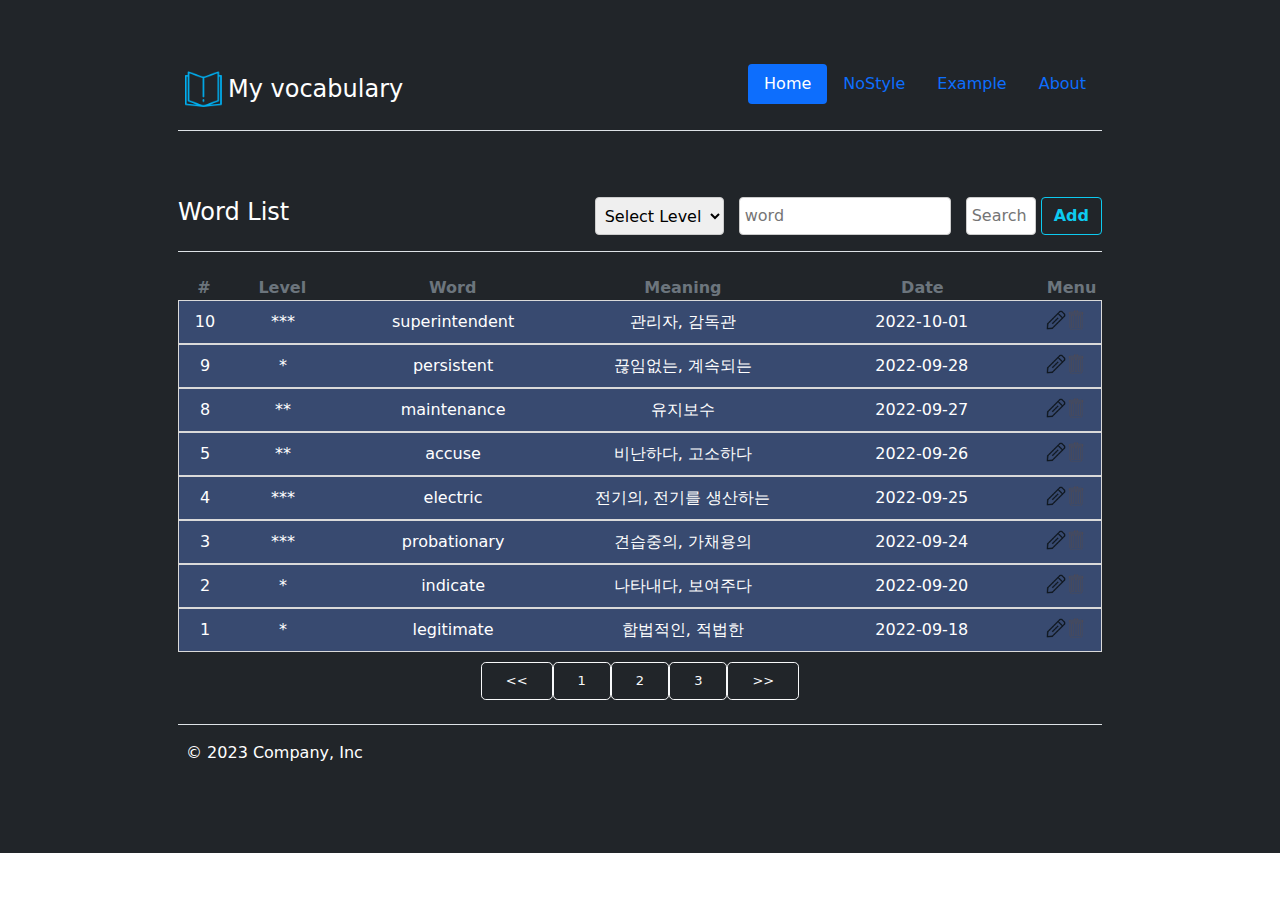
<file: index.html>
<!DOCTYPE html>
<html lang="en">
<head>
    <meta charset="UTF-8">
    <meta name="viewport" content="width=device-width, initial-scale=1.0">
    <title>Document</title>
    <link href="bootstrap.min.css" rel="stylesheet">
    <link href="my.css" rel="stylesheet">
    <style>
        .fs-4, #wordList {
            color: white;
        }
    </style>
    <script>
        function Add() {
            window.location.href = "https://steady-madeleine-f45371.netlify.app/add.html"
        }
    </script>
</head>
<body>
    <svg xmlns="http://www.w3.org/2000/svg" style="display: none;">
        <symbol id="bootstrap" viewBox="0 0 118 94">
          <title>Bootstrap</title>
          <path fill-rule="evenodd" clip-rule="evenodd" d="M24.509 0c-6.733 0-11.715 5.893-11.492 12.284.214 6.14-.064 14.092-2.066 20.577C8.943 39.365 5.547 43.485 0 44.014v5.972c5.547.529 8.943 4.649 10.951 11.153 2.002 6.485 2.28 14.437 2.066 20.577C12.794 88.106 17.776 94 24.51 94H93.5c6.733 0 11.714-5.893 11.491-12.284-.214-6.14.064-14.092 2.066-20.577 2.009-6.504 5.396-10.624 10.943-11.153v-5.972c-5.547-.529-8.934-4.649-10.943-11.153-2.002-6.484-2.28-14.437-2.066-20.577C105.214 5.894 100.233 0 93.5 0H24.508zM80 57.863C80 66.663 73.436 72 62.543 72H44a2 2 0 01-2-2V24a2 2 0 012-2h18.437c9.083 0 15.044 4.92 15.044 12.474 0 5.302-4.01 10.049-9.119 10.88v.277C75.317 46.394 80 51.21 80 57.863zM60.521 28.34H49.948v14.934h8.905c6.884 0 10.68-2.772 10.68-7.727 0-4.643-3.264-7.207-9.012-7.207zM49.948 49.2v16.458H60.91c7.167 0 10.964-2.876 10.964-8.281 0-5.406-3.903-8.178-11.425-8.178H49.948z"></path>
        </symbol>
        <symbol id="facebook" viewBox="0 0 16 16">
          <path d="M16 8.049c0-4.446-3.582-8.05-8-8.05C3.58 0-.002 3.603-.002 8.05c0 4.017 2.926 7.347 6.75 7.951v-5.625h-2.03V8.05H6.75V6.275c0-2.017 1.195-3.131 3.022-3.131.876 0 1.791.157 1.791.157v1.98h-1.009c-.993 0-1.303.621-1.303 1.258v1.51h2.218l-.354 2.326H9.25V16c3.824-.604 6.75-3.934 6.75-7.951z"/>
        </symbol>
        <symbol id="instagram" viewBox="0 0 16 16">
            <path d="M8 0C5.829 0 5.556.01 4.703.048 3.85.088 3.269.222 2.76.42a3.917 3.917 0 0 0-1.417.923A3.927 3.927 0 0 0 .42 2.76C.222 3.268.087 3.85.048 4.7.01 5.555 0 5.827 0 8.001c0 2.172.01 2.444.048 3.297.04.852.174 1.433.372 1.942.205.526.478.972.923 1.417.444.445.89.719 1.416.923.51.198 1.09.333 1.942.372C5.555 15.99 5.827 16 8 16s2.444-.01 3.298-.048c.851-.04 1.434-.174 1.943-.372a3.916 3.916 0 0 0 1.416-.923c.445-.445.718-.891.923-1.417.197-.509.332-1.09.372-1.942C15.99 10.445 16 10.173 16 8s-.01-2.445-.048-3.299c-.04-.851-.175-1.433-.372-1.941a3.926 3.926 0 0 0-.923-1.417A3.911 3.911 0 0 0 13.24.42c-.51-.198-1.092-.333-1.943-.372C10.443.01 10.172 0 7.998 0h.003zm-.717 1.442h.718c2.136 0 2.389.007 3.232.046.78.035 1.204.166 1.486.275.373.145.64.319.92.599.28.28.453.546.598.92.11.281.24.705.275 1.485.039.843.047 1.096.047 3.231s-.008 2.389-.047 3.232c-.035.78-.166 1.203-.275 1.485a2.47 2.47 0 0 1-.599.919c-.28.28-.546.453-.92.598-.28.11-.704.24-1.485.276-.843.038-1.096.047-3.232.047s-2.39-.009-3.233-.047c-.78-.036-1.203-.166-1.485-.276a2.478 2.478 0 0 1-.92-.598 2.48 2.48 0 0 1-.6-.92c-.109-.281-.24-.705-.275-1.485-.038-.843-.046-1.096-.046-3.233 0-2.136.008-2.388.046-3.231.036-.78.166-1.204.276-1.486.145-.373.319-.64.599-.92.28-.28.546-.453.92-.598.282-.11.705-.24 1.485-.276.738-.034 1.024-.044 2.515-.045v.002zm4.988 1.328a.96.96 0 1 0 0 1.92.96.96 0 0 0 0-1.92zm-4.27 1.122a4.109 4.109 0 1 0 0 8.217 4.109 4.109 0 0 0 0-8.217zm0 1.441a2.667 2.667 0 1 1 0 5.334 2.667 2.667 0 0 1 0-5.334z"/>
        </symbol>
        <symbol id="twitter" viewBox="0 0 16 16">
          <path d="M5.026 15c6.038 0 9.341-5.003 9.341-9.334 0-.14 0-.282-.006-.422A6.685 6.685 0 0 0 16 3.542a6.658 6.658 0 0 1-1.889.518 3.301 3.301 0 0 0 1.447-1.817 6.533 6.533 0 0 1-2.087.793A3.286 3.286 0 0 0 7.875 6.03a9.325 9.325 0 0 1-6.767-3.429 3.289 3.289 0 0 0 1.018 4.382A3.323 3.323 0 0 1 .64 6.575v.045a3.288 3.288 0 0 0 2.632 3.218 3.203 3.203 0 0 1-.865.115 3.23 3.23 0 0 1-.614-.057 3.283 3.283 0 0 0 3.067 2.277A6.588 6.588 0 0 1 .78 13.58a6.32 6.32 0 0 1-.78-.045A9.344 9.344 0 0 0 5.026 15z"/>
        </symbol>
      </svg>
    <main>
        <div class="bg-dark text-secondary px-4 py-5 text-center">
            <div>
                <div class="col-lg-9 mx-auto">
                    <div id="top">
                        <header class="d-flex flex-wrap justify-content-center py-3 mb-4 border-bottom">
                            <a href="/" class="d-flex align-items-center mb-3 mb-md-0 me-md-auto text-dark text-decoration-none">
                                <img src="/image/vocab.png" class="bd-placeholder-img" id="img1">
                            <span class="fs-4">My vocabulary</span>
                            </a>
                
                            <ul class="nav nav-pills">
                            <li class="nav-item"><a href="" class="nav-link active" aria-current="page">Home</a></li>
                            <li class="nav-item"><a href="" class="nav-link">NoStyle</a></li>
                            <li class="nav-item"><a href="" class="nav-link">Example</a></li>
                            <li class="nav-item"><a href="" class="nav-link">About</a></li>
                            </ul>
                        </header>
                    </div>
                    
                    <div class="middle">
                        <header class="d-flex flex-wrap justify-content-center py-3 mb-4 border-bottom">
                            <a href="/" class="d-flex align-items-center mb-3 mb-md-0 me-md-auto text-dark text-decoration-none">
                            <h4 id="wordList">Word List</h4>
                            </a>
                
                            <select name="vocab" id="vocab">
                                <option value="select">Select Level</option>
                                <option value="level1">1</option>
                                <option value="level2">2</option>
                                <option value="level3">3</option>
                            </select>
                            <input type="text" id="search" name="search" placeholder="word"></input>
                            <input type="text" id="search2" name="search2" placeholder="Search"></input>
                            
                            <button type="button" class="btn btn-outline-info fw-bold" id="add" onclick="Add()">Add</button>
                        </header>
                    </div>
                    <div class="rows1">
                        <div class="col-sm-4 themed-grid-col" id="num">#</div>
                        <div class="col-sm-4 themed-grid-col" id="level">Level</div>
                        <div class="col-sm-4 themed-grid-col" id="word">Word</div>
                        <div class="col-sm-4 themed-grid-col" id="meaning">Meaning</div>
                        <div class="col-sm-4 themed-grid-col" id="date">Date</div>
                        <div class="col-sm-4 themed-grid-col" id="menu">Menu</div>
                    </div>
                    <div class="rows2">
                        <div class="col-sm-4 themed-grid-col" id="num">10</div>
                        <div class="col-sm-4 themed-grid-col" id="level">***</div>
                        <div class="col-sm-4 themed-grid-col" id="word"><a href="https://steady-madeleine-f45371.netlify.app/view.html">superintendent</a></div>
                        <div class="col-sm-4 themed-grid-col" id="meaning">관리자, 감독관</div>
                        <div class="col-sm-4 themed-grid-col" id="date">2022-10-01</div>
                        <img src="/image/pencil.png" class="bd-placeholder-img" id="img2">
                        <img src="/image/garbage.png" class="bd-placeholder-img" id="img3">
                    </div>
                    <div class="rows3">
                        <div class="col-sm-4 themed-grid-col" id="num">9</div>
                        <div class="col-sm-4 themed-grid-col" id="level">*</div>
                        <div class="col-sm-4 themed-grid-col" id="word"><a href="https://steady-madeleine-f45371.netlify.app/view.html">persistent</a></div>
                        <div class="col-sm-4 themed-grid-col" id="meaning">끊임없는, 계속되는</div>
                        <div class="col-sm-4 themed-grid-col" id="date">2022-09-28</div>
                        <img src="/image/pencil.png" class="bd-placeholder-img" id="img2">
                        <img src="/image/garbage.png" class="bd-placeholder-img" id="img3">
                    </div>
                    <div class="rows4">
                        <div class="col-sm-4 themed-grid-col" id="num">8</div>
                        <div class="col-sm-4 themed-grid-col" id="level">**</div>
                        <div class="col-sm-4 themed-grid-col" id="word"><a href="https://steady-madeleine-f45371.netlify.app/view.html">maintenance</a></div>
                        <div class="col-sm-4 themed-grid-col" id="meaning">유지보수</div>
                        <div class="col-sm-4 themed-grid-col" id="date">2022-09-27</div>
                        <img src="/image/pencil.png" class="bd-placeholder-img" id="img2">
                        <img src="/image/garbage.png" class="bd-placeholder-img" id="img3">
                    </div>
                    <div class="rows5">
                        <div class="col-sm-4 themed-grid-col" id="num">5</div>
                        <div class="col-sm-4 themed-grid-col" id="level">**</div>
                        <div class="col-sm-4 themed-grid-col" id="word"><a href="https://steady-madeleine-f45371.netlify.app/view.html">accuse</a></div>
                        <div class="col-sm-4 themed-grid-col" id="meaning">비난하다, 고소하다</div>
                        <div class="col-sm-4 themed-grid-col" id="date">2022-09-26</div>
                        <img src="/image/pencil.png" class="bd-placeholder-img" id="img2">
                        <img src="/image/garbage.png" class="bd-placeholder-img" id="img3">
                    </div>
                    <div class="rows6">
                        <div class="col-sm-4 themed-grid-col" id="num">4</div>
                        <div class="col-sm-4 themed-grid-col" id="level">***</div>
                        <div class="col-sm-4 themed-grid-col" id="word"><a href="https://steady-madeleine-f45371.netlify.app/view.html">electric</a></div>
                        <div class="col-sm-4 themed-grid-col" id="meaning">전기의, 전기를 생산하는</div>
                        <div class="col-sm-4 themed-grid-col" id="date">2022-09-25</div>
                        <img src="/image/pencil.png" class="bd-placeholder-img" id="img2">
                        <img src="/image/garbage.png" class="bd-placeholder-img" id="img3">
                    </div>
                    <div class="rows7">
                        <div class="col-sm-4 themed-grid-col" id="num">3</div>
                        <div class="col-sm-4 themed-grid-col" id="level">***</div>
                        <div class="col-sm-4 themed-grid-col" id="word"><a href="https://steady-madeleine-f45371.netlify.app/view.html">probationary</a></div>
                        <div class="col-sm-4 themed-grid-col" id="meaning">견습중의, 가채용의</div>
                        <div class="col-sm-4 themed-grid-col" id="date">2022-09-24</div>
                        <img src="/image/pencil.png" class="bd-placeholder-img" id="img2">
                        <img src="/image/garbage.png" class="bd-placeholder-img" id="img3">
                    </div>
                    <div class="rows8">
                        <div class="col-sm-4 themed-grid-col" id="num">2</div>
                        <div class="col-sm-4 themed-grid-col" id="level">*</div>
                        <div class="col-sm-4 themed-grid-col" id="word"><a href="https://steady-madeleine-f45371.netlify.app/view.html">indicate</a></div>
                        <div class="col-sm-4 themed-grid-col" id="meaning">나타내다, 보여주다</div>
                        <div class="col-sm-4 themed-grid-col" id="date">2022-09-20</div>
                        <img src="/image/pencil.png" class="bd-placeholder-img" id="img2">
                        <img src="/image/garbage.png" class="bd-placeholder-img" id="img3">
                    </div>
                    <div class="rows9">
                        <div class="col-sm-4 themed-grid-col" id="num">1</div>
                        <div class="col-sm-4 themed-grid-col" id="level">*</div>
                        <div class="col-sm-4 themed-grid-col" id="word"><a href="https://steady-madeleine-f45371.netlify.app/view.html">legitimate</a></div>
                        <div class="col-sm-4 themed-grid-col" id="meaning">합법적인, 적법한</div>
                        <div class="col-sm-4 themed-grid-col" id="date">2022-09-18</div>
                        <img src="/image/pencil.png" class="bd-placeholder-img" id="img2">
                        <img src="/image/garbage.png" class="bd-placeholder-img" id="img3">
                    </div>
        
                    <div class="next">
                        <button type="button" class="btn btn-outline-light btn-lg px-4"><<</button><button type="button" class="btn btn-outline-light btn-lg px-4">1</button><button type="button" class="btn btn-outline-light btn-lg px-4">2</button><button type="button" class="btn btn-outline-light btn-lg px-4">3</button><button type="button" class="btn btn-outline-light btn-lg px-4">>></button>
                    </div>
        
                    <div class="footer">
                        <footer class="d-flex flex-wrap justify-content-between align-items-center py-3 my-4 border-top">
                          <div class="col-md-4 d-flex align-items-center">
                            <a href="/" class="mb-3 me-2 mb-md-0 text-muted text-decoration-none lh-1">
                              
                            </a>
                            <span id="inc">© 2023 Company, Inc</span>
                          </div>
                      
                          
                        </footer>
                      </div>
               
                </div>
            </div>
        </div>
</body>
</html>
</file>
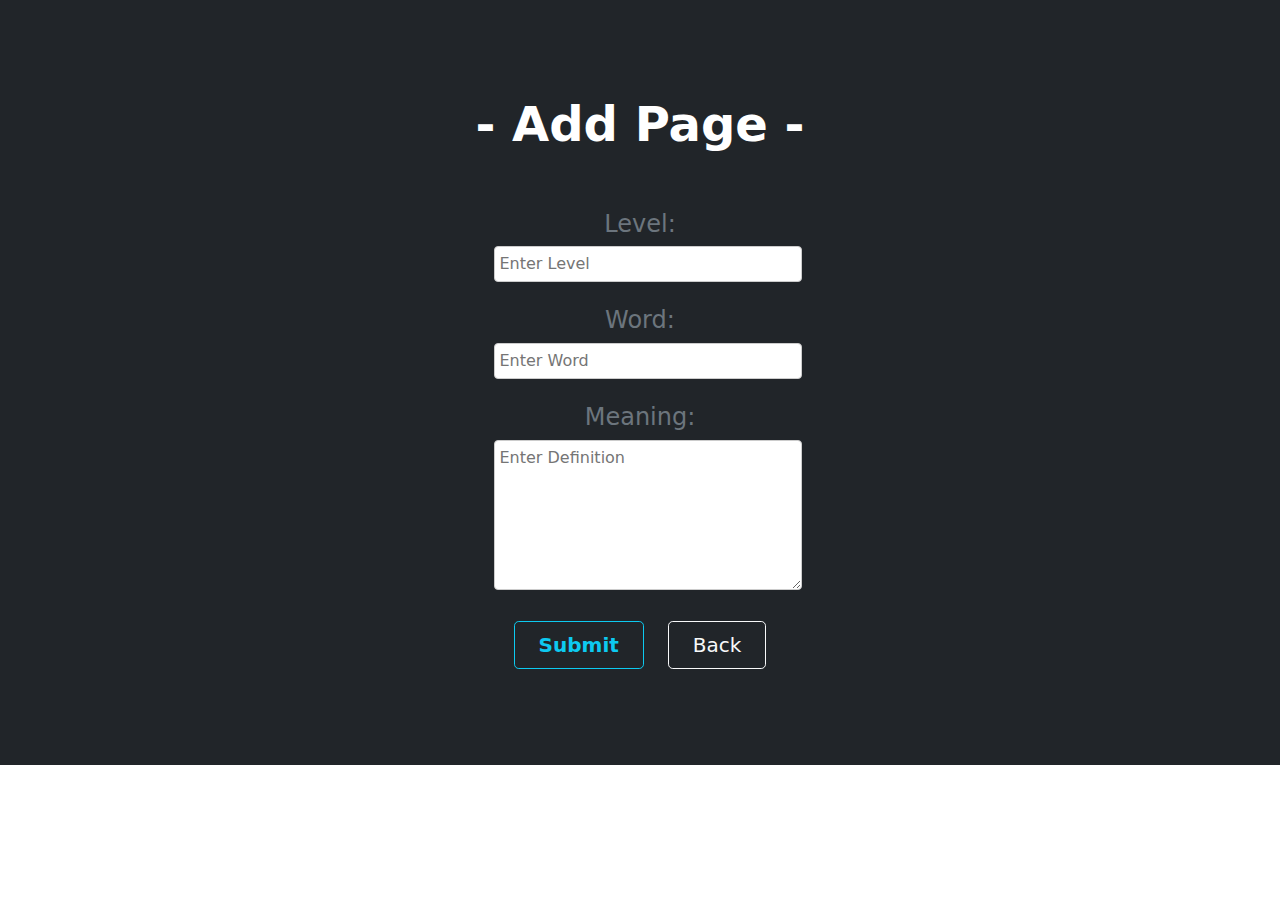
<file: add.html>
<!DOCTYPE html>
<html lang="en">
<head>
    <meta charset="UTF-8">
    <meta name="viewport" content="width=device-width, initial-scale=1.0">
    <title>Document</title>
    <link href="bootstrap.min.css" rel="stylesheet">
    <link href="my.css" rel="stylesheet">
    <style>
      #level, #word, #meaning {
            width: 50%;
        }
        textarea {
            width: 50%;
            height: 150px;
        }
    </style>
    <script>
      function CheckValue() {
        var level = document.form1.level.value;
        var word = document.form1.word.value;
        var meaning = document.form1.meaning.value;

        if(level == "") {
            alert("Input Level");
            return false;
        }

        if(word == "") {
            alert("Input Word");
            return false;
        }
        if(meaning == "") {
            alert("Input Meaning");
            return false;
        }
        document.form1.submit();
      }

        function Previous() {
          window.location.href = "https://steady-madeleine-f45371.netlify.app/index.html"
        }
    </script>
</head>
<body>
      <form name="form1" method="post" action="form_ok.php">
        <div class="bg-dark text-secondary px-4 py-5 text-center">
          <div class="py-5">
              <h1 class="display-5 fw-bold text-white">- Add Page -</h1>
              <div class="col-lg-6 mx-auto">
              <br><br>
              <h4>Level: </h4>    
              <input type="text" id="level" name="level" placeholder="Enter Level"><br><br>
  
              <h4>Word: </h4>    
              <input type="text" id="word" name="word" placeholder="Enter Word"><br><br>
  
              <h4>Meaning: </h4>
              <textarea id="meaning" name="meaning" placeholder="Enter Definition"></textarea><br><br>
              <div class="d-grid gap-2 d-sm-flex justify-content-sm-center">
                  <button type="button" value="submit" class="btn btn-outline-info btn-lg px-4 me-sm-3 fw-bold" onclick="CheckValue()">Submit</button>
                  <button type="button" class="btn btn-outline-light btn-lg px-4" onclick="Previous()">Back</button>
              </div>
          </div>
        </div>
      </form>
</body>
</html>
</file>
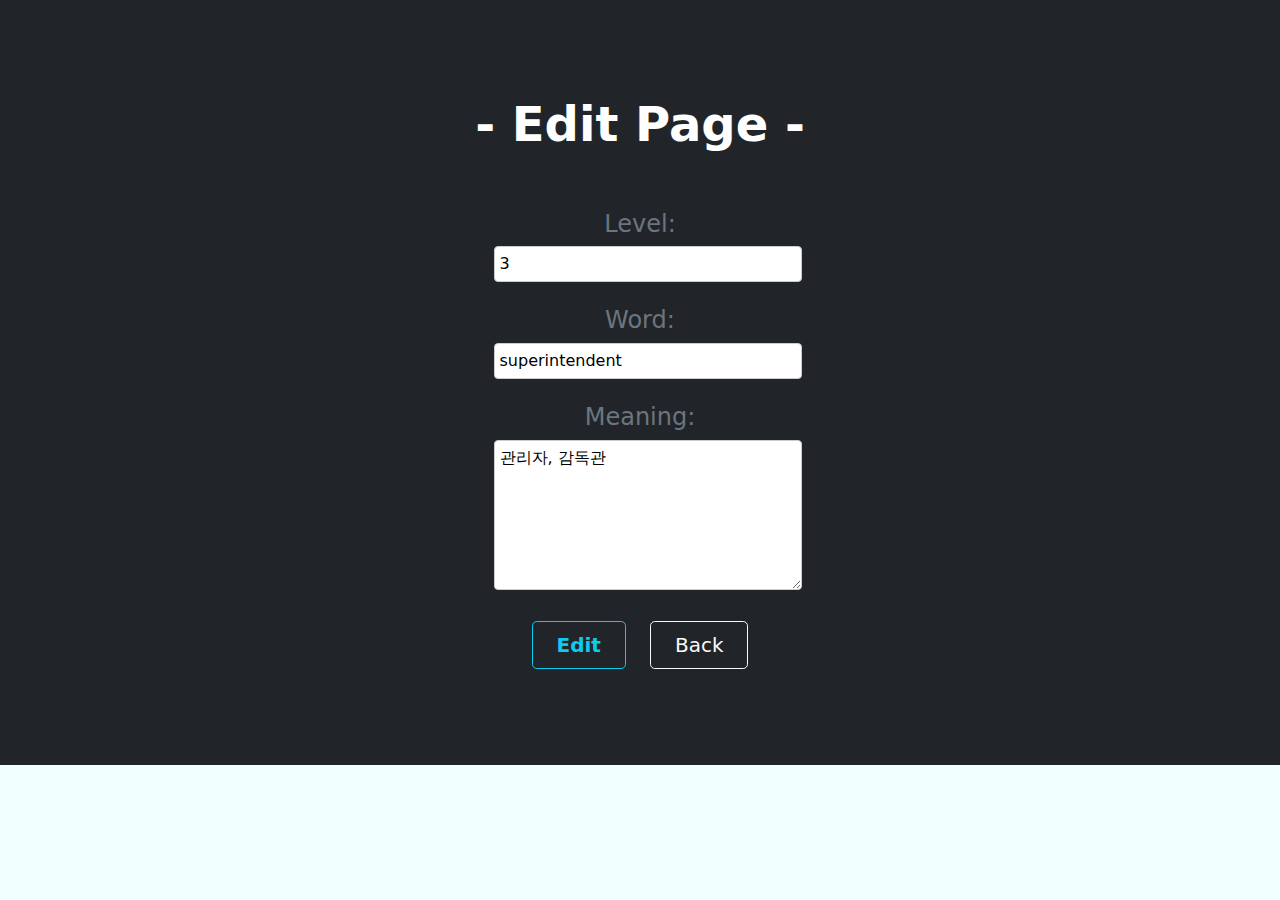
<file: edit.html>
<!DOCTYPE html>
<html lang="en">
<head>
    <meta charset="UTF-8">
    <meta name="viewport" content="width=device-width, initial-scale=1.0">
    <title>Document</title>
    <link href="bootstrap.min.css" rel="stylesheet">
    <link href="my.css" rel="stylesheet">
    <style>
        body  {
            background-color: azure;
        }
        .bd-placeholder-img {
            font-size: 1.125rem;
            text-anchor: middle;
            -webkit-user-select: none;
            -moz-user-select: none;
            user-select: none;
        }
        #img1{
            height: 50px;
            width: 50px;
        }
        #main {
            text-align: center;
        }
        #back, #edit {
          border: 1px solid rgb(46, 97, 192);
          border-radius: 4px;
          background-color: rgb(46, 97, 192);
          color: white;
          width: 10%;
        }
        #level, #word, #meaning {
            width: 50%;
        }
        textarea {
            height: 150px;
        }
    </style>
    <script>
        function editConfirm() {
            var ce = confirm("Do you save changes?");

            if(ce) {
                alert("You have successfully edited");
            }
            else {

            }
        }

        function Previous() {
            window.location.href = "https://steady-madeleine-f45371.netlify.app/view.html"
        }
    </script>
</head>
<body>
        <div class="bg-dark text-secondary px-4 py-5 text-center">
            <div class="py-5">
                <h1 class="display-5 fw-bold text-white">- Edit Page -</h1>
                <div class="col-lg-6 mx-auto">
                <br><br>
                <h4>Level: </h4>    
                <input type="text" id="level" name="level" value="3"><br><br>
    
                <h4>Word: </h4>    
                <input type="text" id="word" name="word" value="superintendent"><br><br>
    
                <h4>Meaning: </h4>
                <textarea id="meaning" name="meaning">관리자, 감독관</textarea><br><br>
                <div class="d-grid gap-2 d-sm-flex justify-content-sm-center">
                    <button type="button" class="btn btn-outline-info btn-lg px-4 me-sm-3 fw-bold" onclick="editConfirm()">Edit</button>
                    <button type="button" class="btn btn-outline-light btn-lg px-4" onclick="Previous()">Back</button>
                </div>
                </div>
            </div>
        </div>
</body>
</html>
</file>
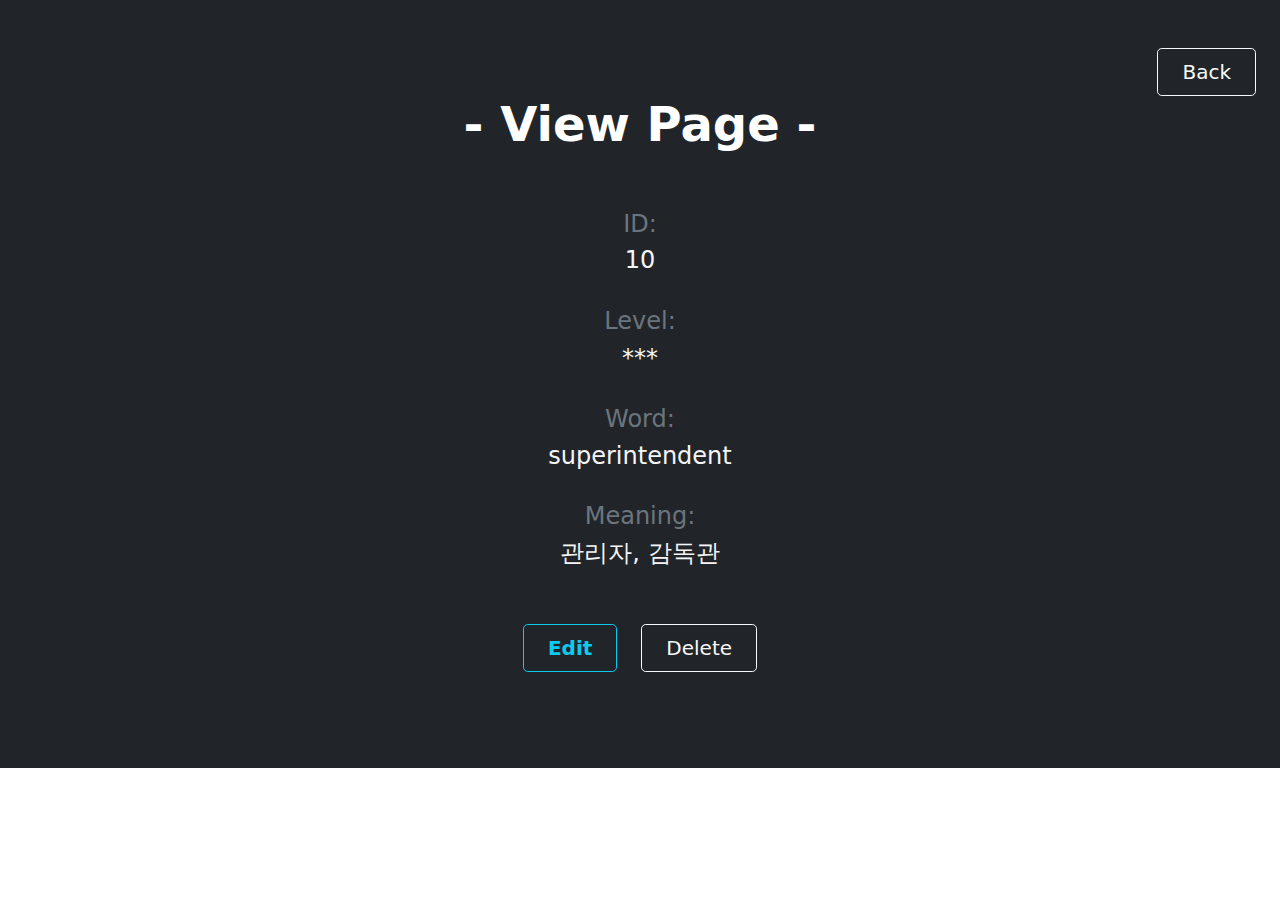
<file: view.html>
<!DOCTYPE html>
<html lang="en">
<head>
    <meta charset="UTF-8">
    <meta name="viewport" content="width=device-width, initial-scale=1.0">
    <title>Document</title>
    <link href="bootstrap.min.css" rel="stylesheet">
    <link href="my.css" rel="stylesheet">
    <style>
        #edit, #delete {
            border: 1px solid rgb(46, 97, 192);
            border-radius: 4px;
            background-color: rgb(46, 97, 192);
            color: white;
            width: 10%;
        }
        #texts {
            color: whitesmoke;
        }
        #back {
            float: right;
        }
    </style>
    <script>
      function Delete() {
        var del = confirm("Do you wish to delete this item?");

        if(del) {
            alert("Item successfully deleted!");
        }
        else {
        }
      }

        function Edit() {
          window.location.href = "https://steady-madeleine-f45371.netlify.app/edit.html"
        }
        function Previous() {
            window.location.href = "https://steady-madeleine-f45371.netlify.app/index.html"
        }
    </script>
</head>
<body>
    <div class="bg-dark text-secondary px-4 py-5 text-center">
        <button type="button" class="btn btn-outline-light btn-lg px-4" id="back" onclick="Previous()">Back</button>
        <div class="py-5">
            <h1 class="display-5 fw-bold text-white">- View Page -</h1>
            <div class="col-lg-6 mx-auto">
            <br><br>
            <h4>ID: </h4>    
            <h4 id="texts">10</h4><br>
            
            <h4>Level: </h4>    
            <h4 id="texts">***</h4><br>

            <h4>Word: </h4>    
            <h4 id="texts">superintendent</h4><br>

            <h4>Meaning: </h4>
            <h4 id="texts">관리자, 감독관</h4><br><br>
            <div class="d-grid gap-2 d-sm-flex justify-content-sm-center">
                <button type="button" class="btn btn-outline-info btn-lg px-4 me-sm-3 fw-bold" onclick="Edit()">Edit</button>
                <button type="button" class="btn btn-outline-light btn-lg px-4" onclick="Delete()">Delete</button>
            </div>
            </div>
        </div>
    </div>
</body>
</html>
</file>
<file: my.css>
.bd-placeholder-img {
    font-size: 1.125rem;
    text-anchor: middle;
    -webkit-user-select: none;
    -moz-user-select: none;
    user-select: none;
}
#img1{
    height: 50px;
    width: 50px;
}
#img2, #img3 {
    height: 20px;
    width: 20px;
}
.middle {
    margin-top: 50px;
    width: auto;
}
input[type=text], select, textarea {
    padding: 5px;
    border: 1px solid #ccc;
    border-radius: 4px;
    margin-left: 15px;
}
#search2 {
    width: 70px;
}
#add {
    margin-left: 5px;
}
.rows1 {
    display: flex;
    font-weight: bold;
    padding-left: 3px;
}
#num {
    width: 5%; 
}
#level {
    width: 12%; 
}
#word {
    width: 25%; 
    text-decoration: none;
}
#meaning {
    width: 25%; 
}
#date {
    width: 27%; 
}
#menu {
    text-align: left;
    width: 6%
}
.next {
    text-align: center;
    margin-top: 10px;
}
.next button {
    font-size: 13px;
}
#page1, #page2, #page3 {
    width: 30px;
    height: 33px;
}
.rows2, .rows4, .rows6, .rows8 {
    display: flex;
    background-color: #384a70;
    color: white;
    padding-top: 9px;
    padding-bottom: 9px;
    padding-left: 3px;
    border: 1px solid rgb(218, 218, 218);
}
.rows3, .rows5, .rows7, .rows9 {
    display: flex;
    background-color: #384a70;
    color: white;
    padding-top: 9px;
    padding-bottom: 9px;
    padding-left: 3px;
    border: 1px solid rgb(218, 218, 218);
}
a {
    color: white;
    text-decoration: none;
}
a:hover {
    text-decoration: none;
    color: black;
}
#inc {
    color: white;
}
</file>
